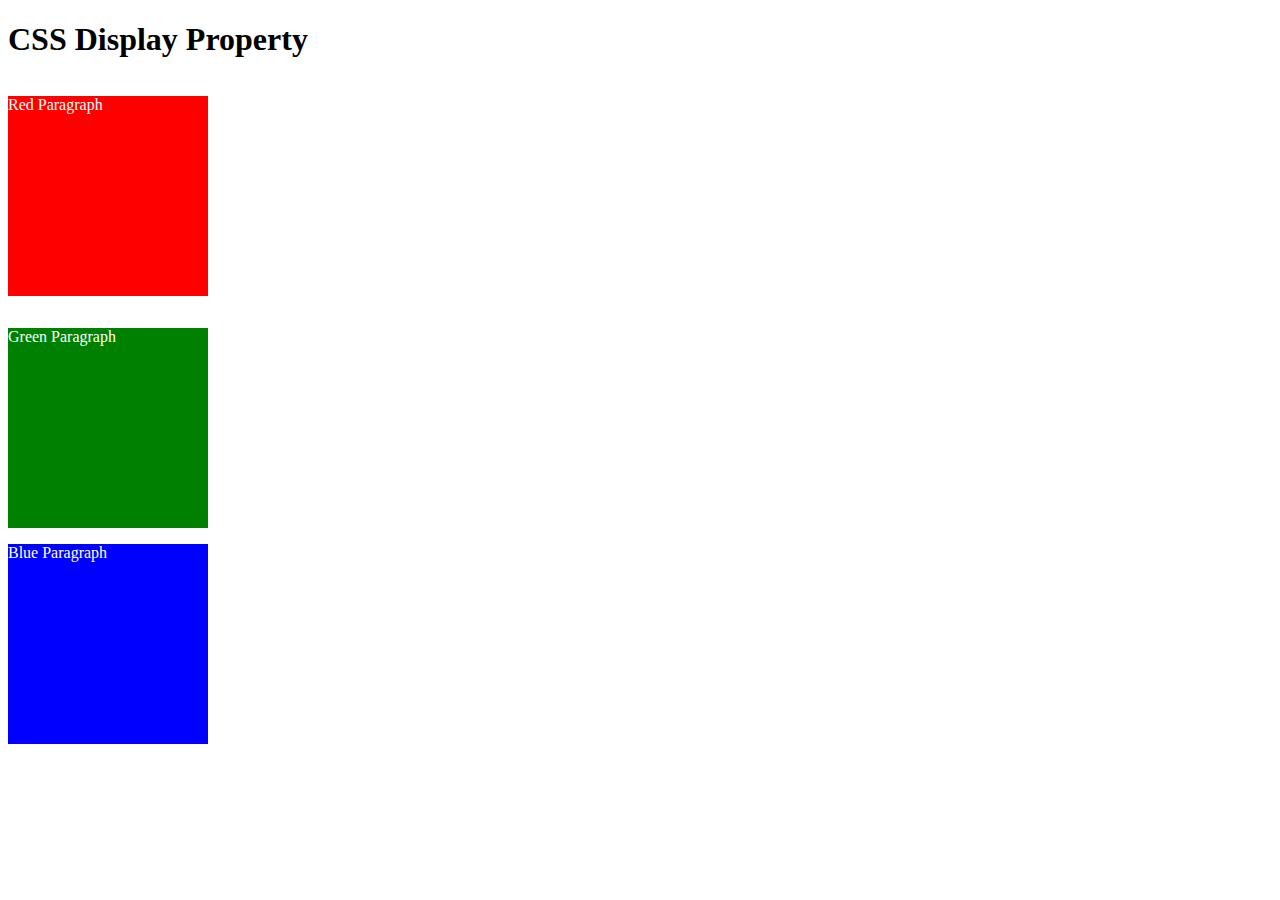
<file: 8.0 CSS Display/index.html>
<!DOCTYPE html>
<html>

<!-- 
  TODO
1. By changing only the display property of the CSS make all 3 squares line up horizontally like in goal1 image.
2. Change only the display property to make all 3 squares line up vertically like in goal2 image. 
-->

<head>
  <title>CSS Display Property Example</title>
  <style>
    p {
      color: white;
    }

    .red {
      display: inline-block;
      width: 200px;
      height: 200px;
      background-color: red;
    }

    .green {
      display: block;
      width: 200px;
      height: 200px;
      background-color: green;
    }

    .blue {
      display: block;
      width: 200px;
      height: 200px;
      background-color: blue;
    }
  </style>
</head>


<body>
  <h1>CSS Display Property</h1>
  <p class="red">Red Paragraph </p>
  <p class="green">Green Paragraph</p>
  <p class="blue">Blue Paragraph</p>
</body>

</html>
</file>
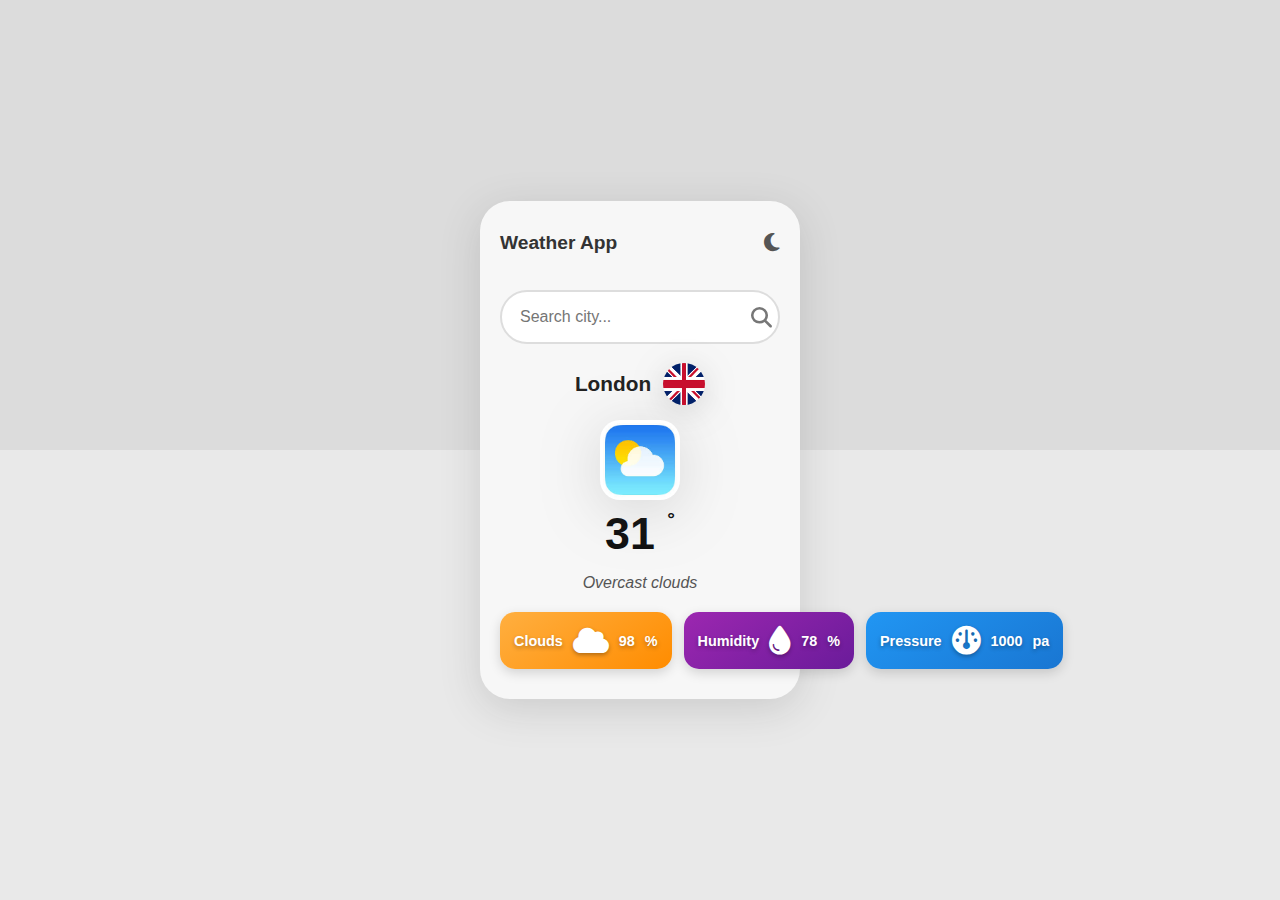
<file: weather/index.html>
<!DOCTYPE html>
<html lang="en">
<head>
  <meta charset="UTF-8">
  <meta name="viewport" content="width=device-width, initial-scale=1.0">
  <title>Weather App</title>
  <link rel="stylesheet" href="style.css">
  <link rel="stylesheet" href="https://cdnjs.cloudflare.com/ajax/libs/font-awesome/6.5.2/css/all.min.css" integrity="sha512-papRpnHL5RjVhPIdOExwQjl52/..." crossorigin="anonymous" referrerpolicy="no-referrer" />
</head>

<body>
  <main>
    <header class="header">
  <h2>Weather App</h2>
  <button id="themeToggle" aria-label="Toggle Dark Mode">
    <i class="fa-solid fa-moon"></i>
  </button>
</header>

    <form action="">
      <input type="text" autocomplete="off" id="valueSearch" placeholder="Search city..."> 
      <button type="submit">
        <i class="fa-solid fa-magnifying-glass"></i>
      </button>
    </form>

    <section class="result">
      <figure class="name" id="city">
        <figcaption>London</figcaption> 
        <img src="download.png" alt="Flag of United Kingdom">
      </figure>

      <figure class="temperature">
        <img src="weathericon.jpg" alt="Weather Icon">
        <figcaption>
          <span id="temperature">31</span>
          <sup>°</sup>
        </figcaption>
      </figure>

      <p class="description" id="description">Overcast clouds</p>

      <ul>
        <li>
          <span>Clouds</span>
          <i class="fa-solid fa-cloud"></i>
          <span id="clouds">98</span>%
        </li>
        <li>
          <span>Humidity</span>
          <i class="fa-solid fa-droplet"></i>
          <span id="humidity">78</span>%
        </li>
        <li> 
          <span>Pressure</span>
          <i class="fa-solid fa-gauge"></i>
          <span id="pressure">1000</span> pa
        </li>
      </ul>
    </section>
  </main>

  <script src="app.js"></script>
</body>
</html>
</file>
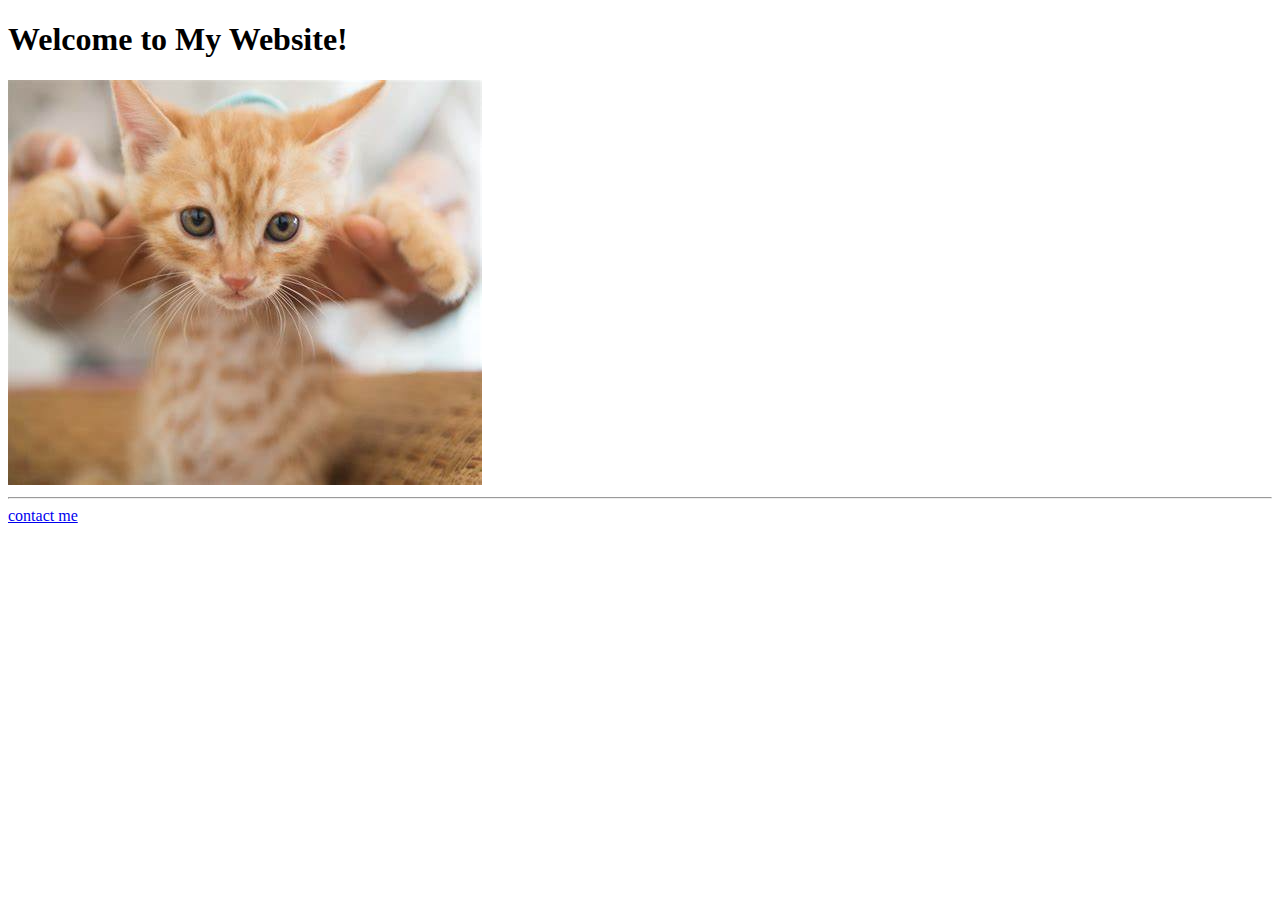
<file: 4.1+Webpages/4.1 Webpages/index.html>
<!DOCTYPE HTML>
<html>
<head>
<title>lovely</title>
    <meta charset="UTF-8">
</head>
<h1>Welcome to My Website!</h1>
<img src="./assets/images/cat.png">

<hr/>
<A href="./public/about.html">contact me</A>
</html>
</file>
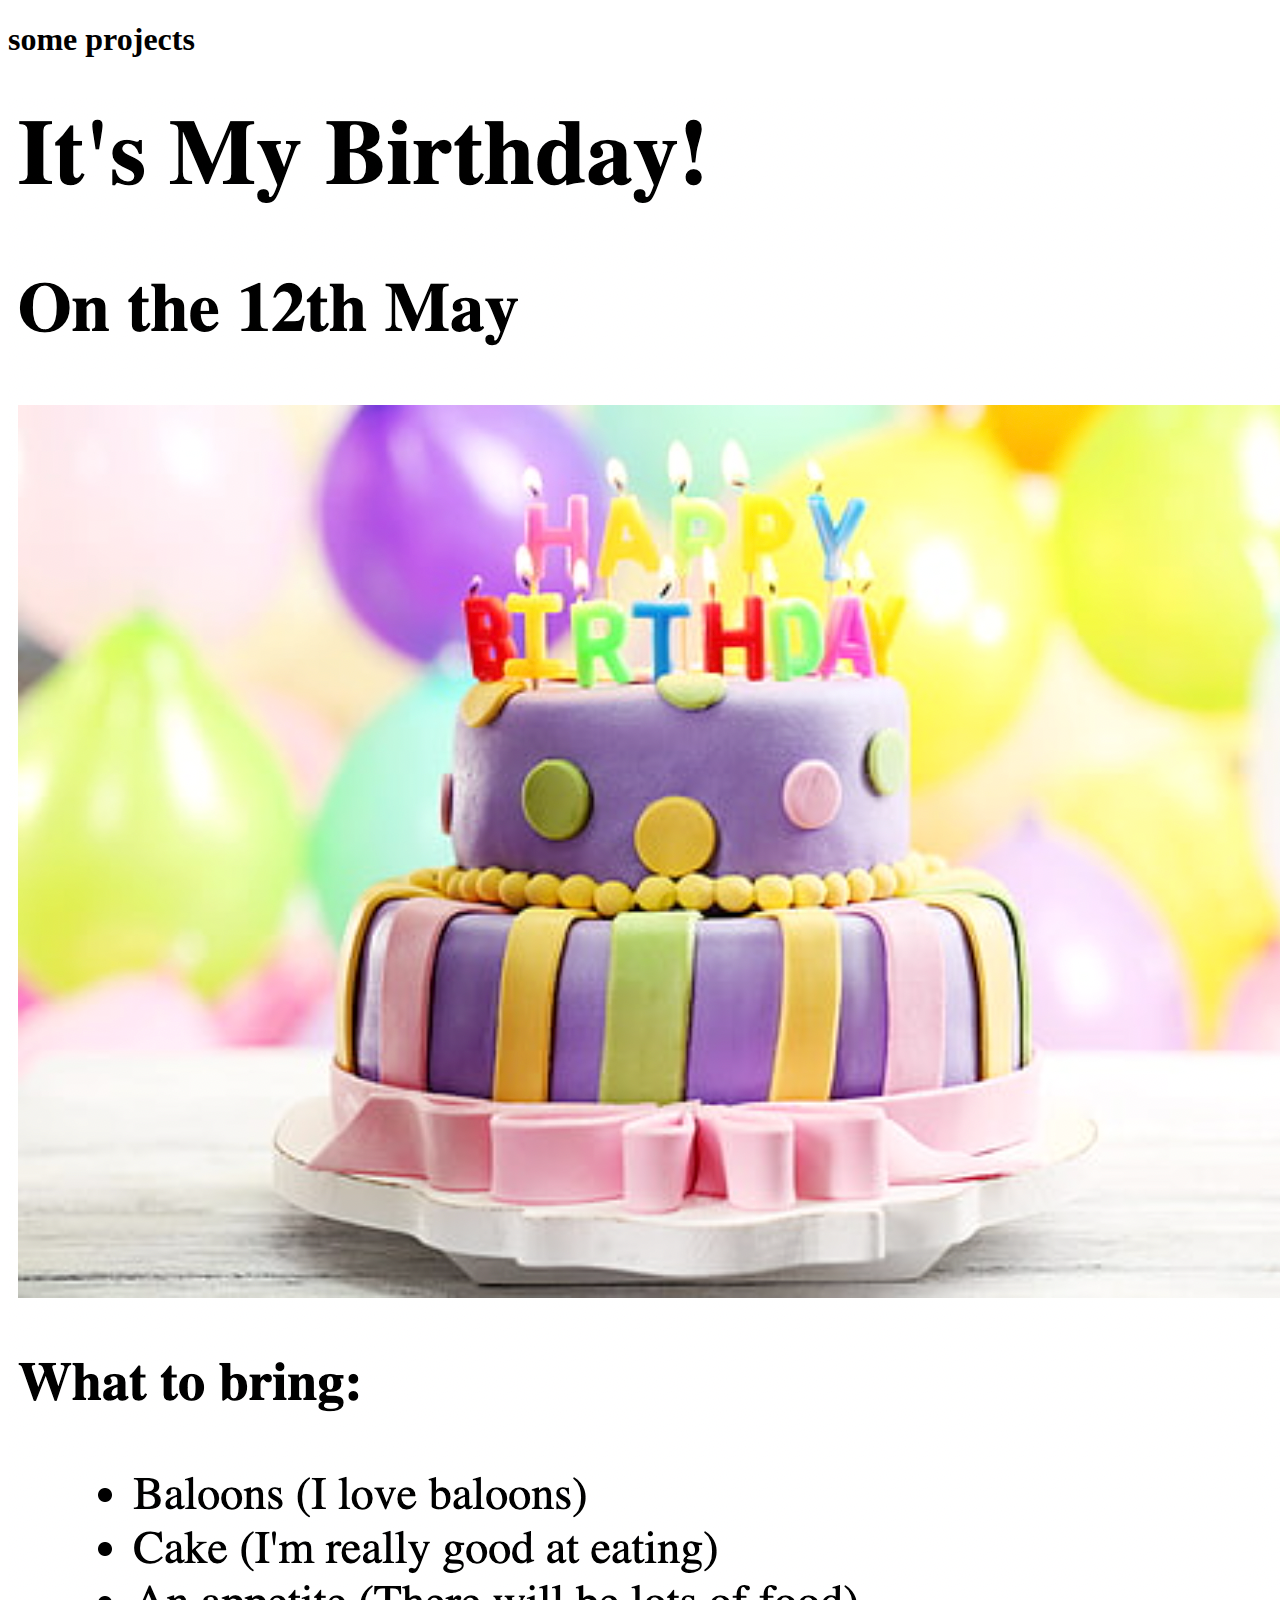
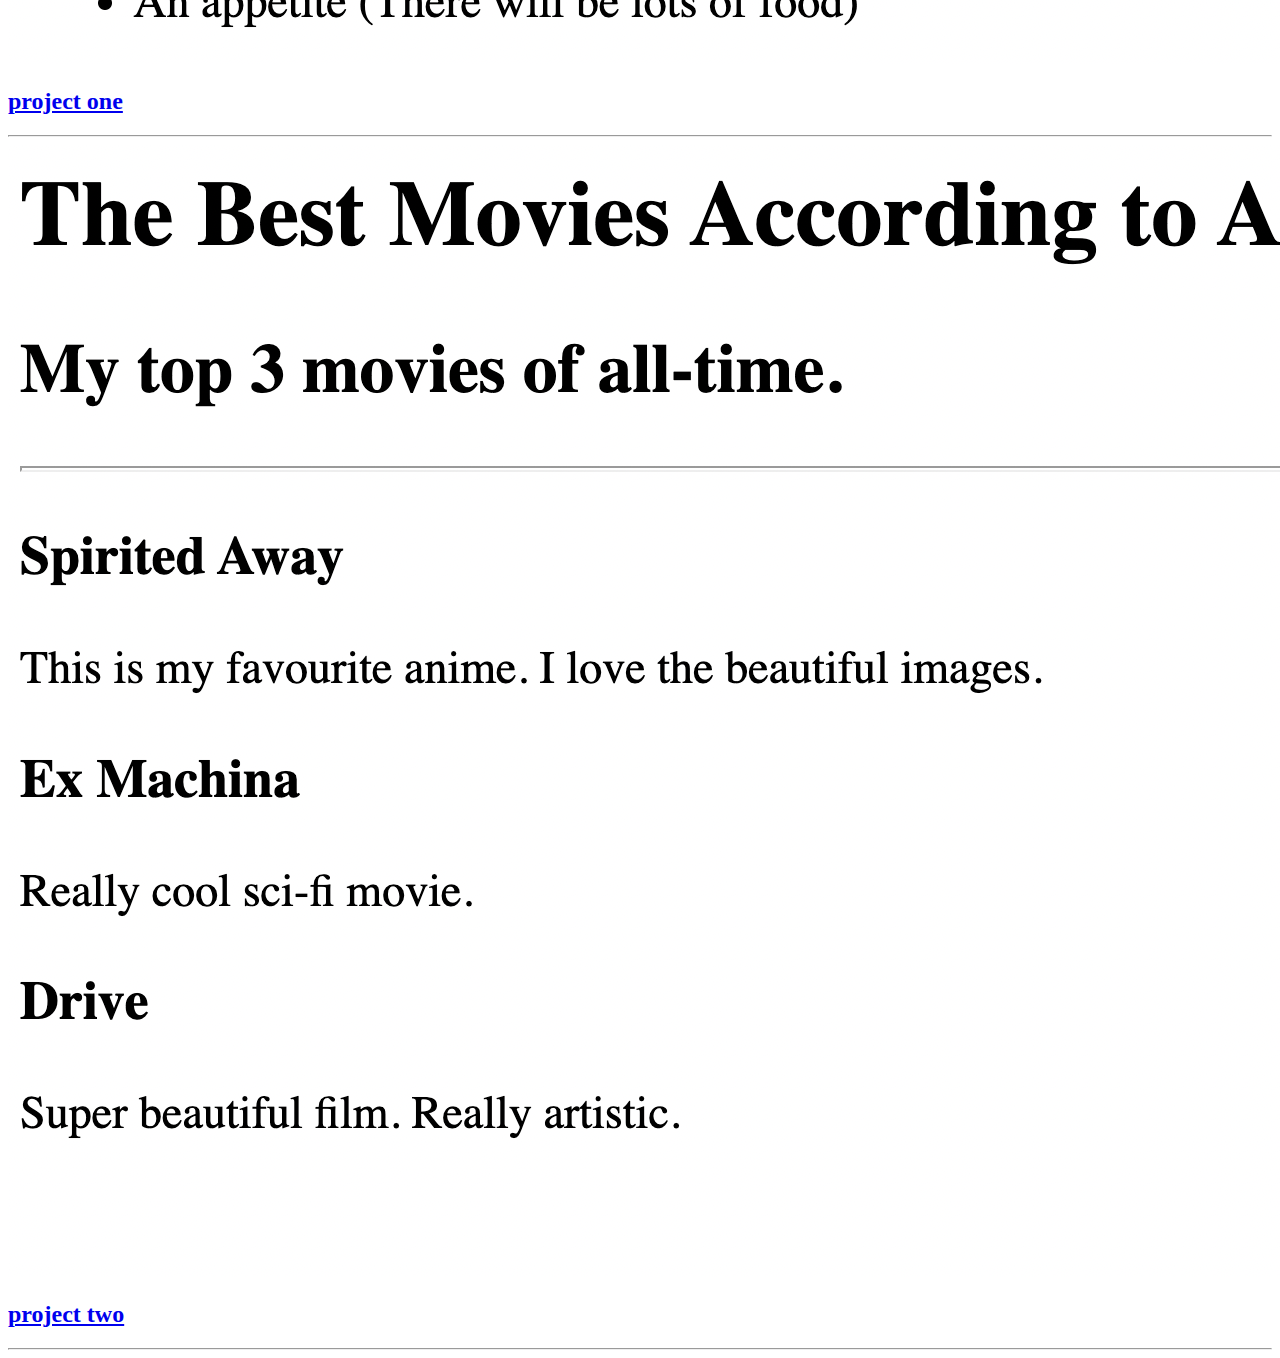
<file: 4.1+Webpages/4.3 HTML Porfolio Project/index.html>
<!-- TODO 1: Create the HTML Boilerplate -->
<!DOCTYPE HTML>
<head>
 <meta charset="UTF-8">
 <title>PORTFOLIO</title>
</head>
<body>
<h1>some projects</h1>
<br>
<img src="./assets/images/birthday-invite.png">
<a href="file-name/location"><h2>project one</h2></a>
<hr/>
<img src="./assets/images/movie-ranking.png">
<a href="index.html"><h2>project two</h2></a>
<hr/>
</body>
</file>
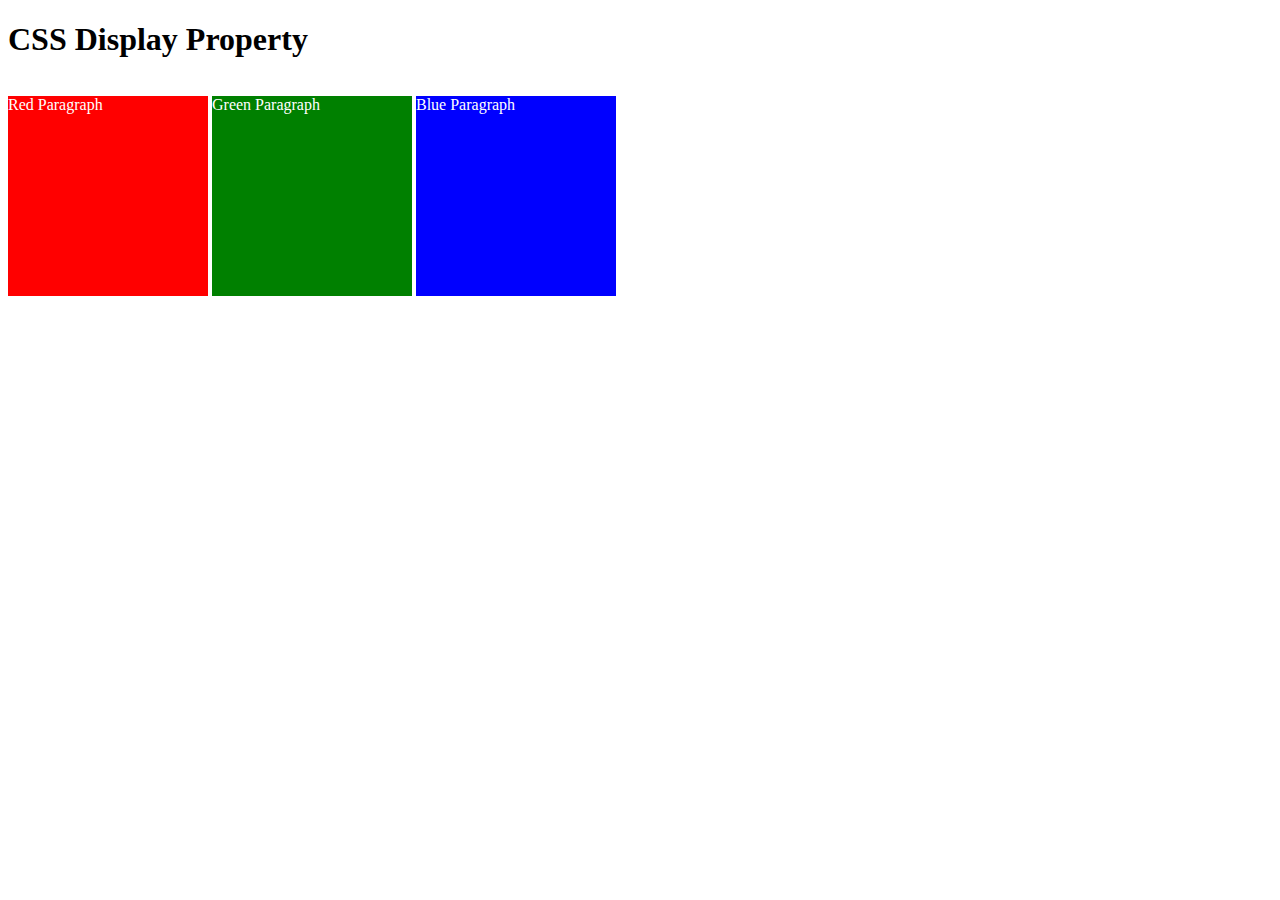
<file: 8.0 CSS Display/solution1.html>
<!DOCTYPE html>
<html>

<head>
  <title>CSS Display Property Example</title>
  <style>
    p {
      color: white;
    }

    .red {
      display: inline-block;
      width: 200px;
      height: 200px;
      background-color: red;
    }

    .green {
      display: inline-block;
      width: 200px;
      height: 200px;
      background-color: green;
    }

    .blue {
      display: inline-block;
      width: 200px;
      height: 200px;
      background-color: blue;
    }
  </style>
</head>

<body>
  <h1>CSS Display Property</h1>
  <p class="red">Red Paragraph </p>
  <p class="green">Green Paragraph</p>
  <p class="blue">Blue Paragraph</p>


</body>

</html>
</file>
<file: weather/style.css>
/* ------------------ RESET ------------------ */
* {
  margin: 0;
  padding: 0;
  box-sizing: border-box;
}

body {
  min-height: 100vh;
  display: flex;
  justify-content: center;
  align-items: center;
  background: linear-gradient(to bottom, #dcdcdc 50%, #e9e9e9 50%);
  font-family: "Segoe UI", Tahoma, sans-serif;
}

/* ------------------ MAIN CARD ------------------ */
main {
  width: 320px;
  min-height: 380px;
  padding: 30px 20px;
  background: #f7f7f7;
  border-radius: 30px;
  box-shadow: 0 10px 40px #5553;
  display: flex;
  flex-direction: column;
  align-items: center;
  gap: 1.2rem;
  text-align: center;
}

/* ------------------ SEARCH FORM ------------------ */
main form {
  width: 100%;
  display: flex;
  align-items: center;
  border: 2px solid #ddd;
  border-radius: 30px;
  overflow: hidden;
  background: #fff;
  transition: 0.3s ease-in-out;
}

main form input {
  flex: 1;
  padding: 12px 18px;
  border: none;
  outline: none;
  font-size: 1rem;
  background: transparent;
}

main form button {
  width: 50px;
  height: 50px;
  border: none;
  cursor: pointer;
  background: transparent;
  display: flex;
  align-items: center;
  justify-content: center;
  transition: background 0.2s ease-in-out;
}

main form button:hover {
  background: #f0f0f0;
}

main form button i {
  font-size: 1.3rem;
  color: #555;
  opacity: 0.8;
}

/* ------------------ RESULT SECTION ------------------ */
.result {
  width: 100%;
}

.result .name {
  font-size: 1.3rem;
  font-weight: 600;
  display: flex;
  justify-content: center;
  align-items: center;
  gap: 12px;
  margin-bottom: 12px;
  color: #222;
}

.result .name img {
  width: 42px;
  height: 42px;
  border-radius: 50%;
  filter: drop-shadow(0 6px 16px #5553);
}

/* ------------------ TEMPERATURE ------------------ */
.temperature {
  display: flex;
  flex-direction: column;
  align-items: center;
  margin: 15px 0;
}

.temperature img {
  width: 80px;
  margin-bottom: 8px;
  border-radius: 20px;
  filter: drop-shadow(0 10px 30px #5553);
}

.temperature figcaption {
  font-size: 2.8rem;
  font-weight: 700;
  color: #111;
}

.temperature figcaption sup {
  font-size: 1.2rem;
  position: relative;
  top: -8px;
}

/* ------------------ DESCRIPTION ------------------ */
.description {
  font-size: 1rem;
  color: #555;
  margin: 6px 0 20px;
  font-style: italic;
}

/* ------------------ EXTRA INFO BOXES ------------------ */
.result ul {
  display: grid;
  grid-template-columns: repeat(3, 1fr);
  gap: 12px;
  margin-top: 10px;
}

.result ul li {
  border-radius: 15px;
  padding: 14px;
  color: #fff;
  font-weight: 600;
  font-size: 0.9rem;
  box-shadow: 0 4px 12px rgba(0,0,0,0.15);
  display: flex;
  align-items: center;
  justify-content: flex-start;
  gap: 10px;
  text-shadow: 0 2px 4px rgba(0,0,0,0.3);
  transition: transform 0.2s ease-in-out, box-shadow 0.2s ease-in-out;
}

.result ul li:hover {
  transform: translateY(-4px);
  box-shadow: 0 8px 20px rgba(0,0,0,0.2);
}

.result ul li i {
  font-size: 1.8rem;
  color: #fff;
}

/* ------------------ UNIQUE BOX COLORS ------------------ */
.result ul li:nth-child(1) {
  background: linear-gradient(145deg, #ffaf40, #ff8c00); /* Clouds */
}

.result ul li:nth-child(2) {
  background: linear-gradient(145deg, #9c27b0, #6a1b9a); /* Humidity */
}

.result ul li:nth-child(3) {
  background: linear-gradient(145deg, #2196f3, #1976d2); /* Pressure */
}

/* ------------------ RESPONSIVE ------------------ */
@media (max-width: 400px) {
  main {
    width: 90%;
    padding: 20px;
  }

  .result ul {
    grid-template-columns: 1fr;
  }

  .result ul li {
    min-height: 90px;
  }
}
/* ------------------ HEADER ------------------ */
.header {
  width: 100%;
  display: flex;
  justify-content: space-between;
  align-items: center;
  margin-bottom: 1rem;
}

.header h2 {
  font-size: 1.2rem;
  color: #333;
}

.header button {
  border: none;
  background: none;
  cursor: pointer;
  font-size: 1.3rem;
  color: #555;
  transition: color 0.3s ease-in-out;
}

.header button:hover {
  color: #111;
}

/* ------------------ DARK MODE ------------------ */
body.dark-mode {
  background: linear-gradient(to bottom, #1a1a1a 50%, #111 50%);
  color: #f0f0f0;
}

body.dark-mode main {
  background: #222;
  box-shadow: 0 10px 40px #0006;
}

body.dark-mode .header h2 {
  color: #f0f0f0;
}

body.dark-mode main form {
  border-color: #444;
  background: #2c2c2c;
}

body.dark-mode main form input {
  color: #fff;
}

body.dark-mode main form button i {
  color: #ddd;
}

body.dark-mode .result .name {
  color: #fff;
}

body.dark-mode .description {
  color: #ccc;
}

/* Dark mode toggle button icons */
body.dark-mode #themeToggle i::before {
  content: "\f185"; /* sun icon */
}
</file>
